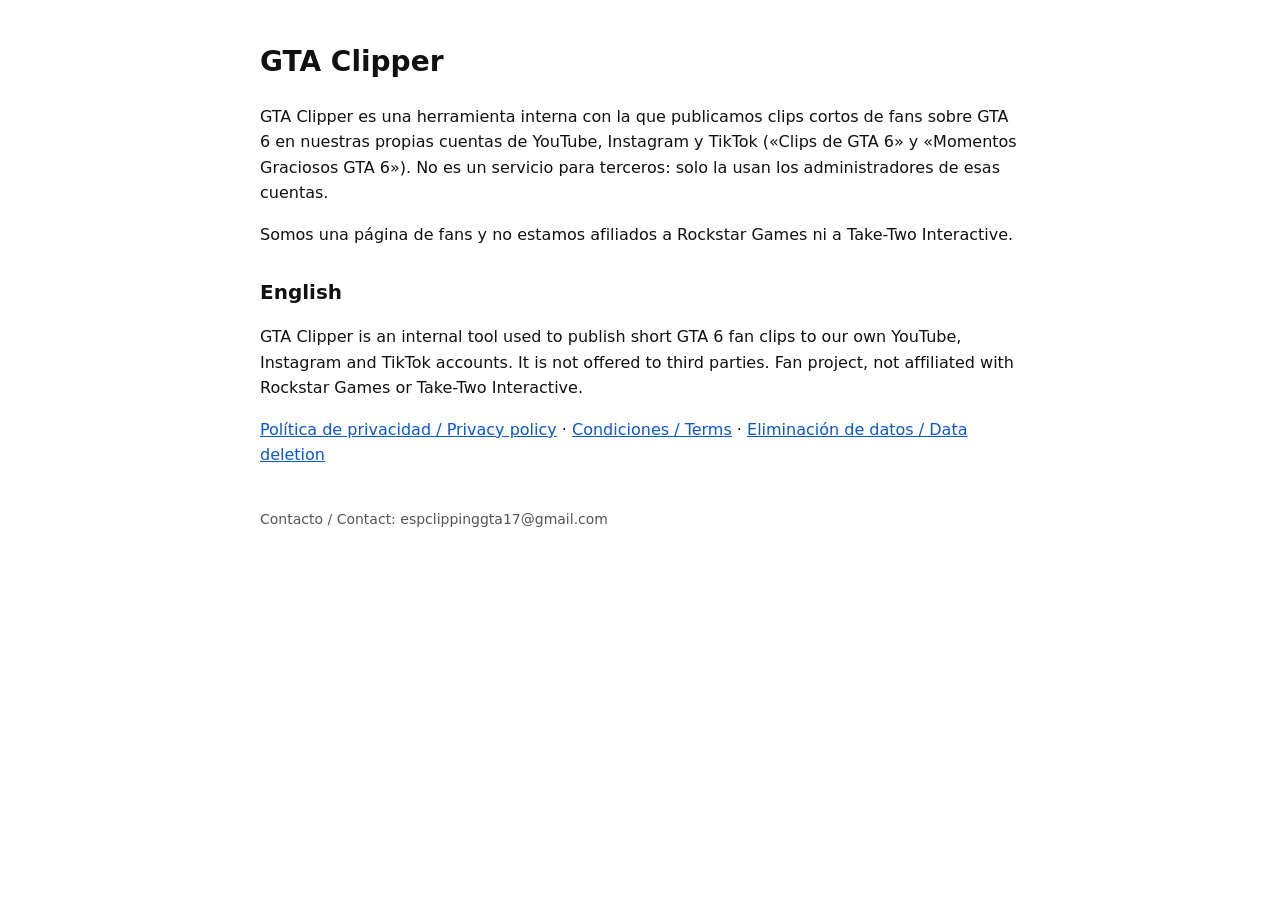
<file: index.html>
<!DOCTYPE html><html lang="es"><head><meta charset="utf-8"><meta name="viewport" content="width=device-width,initial-scale=1">
<title>GTA Clipper</title><link rel="stylesheet" href="estilo.css"></head><body>
<h1>GTA Clipper</h1>
<p>GTA Clipper es una herramienta interna con la que publicamos clips cortos de fans sobre GTA 6 en nuestras propias cuentas de YouTube, Instagram y TikTok («Clips de GTA 6» y «Momentos Graciosos GTA 6»). No es un servicio para terceros: solo la usan los administradores de esas cuentas.</p>
<p>Somos una página de fans y no estamos afiliados a Rockstar Games ni a Take-Two Interactive.</p>
<h2>English</h2>
<p>GTA Clipper is an internal tool used to publish short GTA 6 fan clips to our own YouTube, Instagram and TikTok accounts. It is not offered to third parties. Fan project, not affiliated with Rockstar Games or Take-Two Interactive.</p>
<p><a href="privacidad.html">Política de privacidad / Privacy policy</a> · <a href="condiciones.html">Condiciones / Terms</a> · <a href="eliminacion-datos.html">Eliminación de datos / Data deletion</a></p>
<footer>Contacto / Contact: espclippinggta17@gmail.com</footer></body></html>
</file>
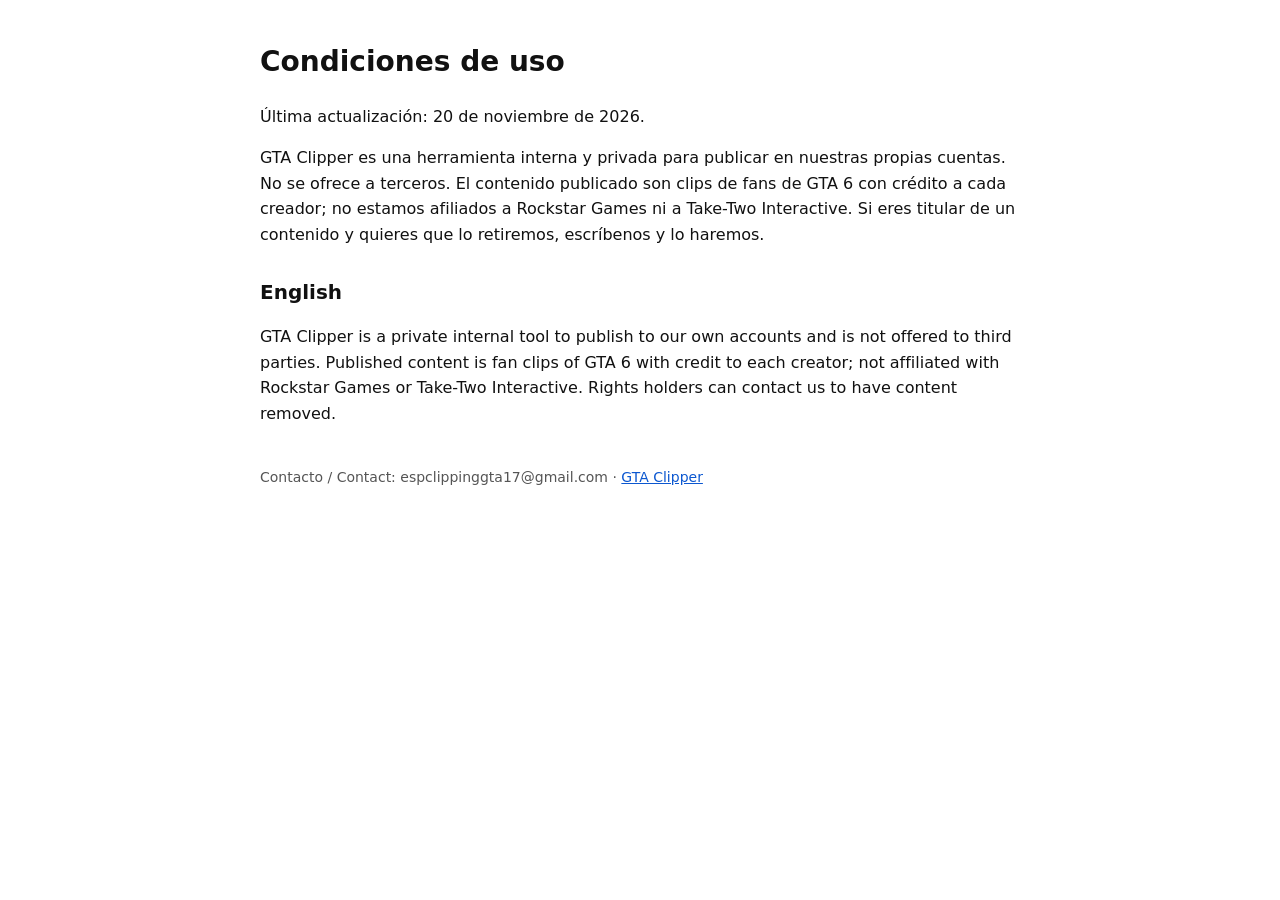
<file: condiciones.html>
<!DOCTYPE html><html lang="es"><head><meta charset="utf-8"><meta name="viewport" content="width=device-width,initial-scale=1">
<title>Condiciones · GTA Clipper</title><link rel="stylesheet" href="estilo.css"></head><body>
<h1>Condiciones de uso</h1><p>Última actualización: 20 de noviembre de 2026.</p>
<p>GTA Clipper es una herramienta interna y privada para publicar en nuestras propias cuentas. No se ofrece a terceros. El contenido publicado son clips de fans de GTA 6 con crédito a cada creador; no estamos afiliados a Rockstar Games ni a Take-Two Interactive. Si eres titular de un contenido y quieres que lo retiremos, escríbenos y lo haremos.</p>
<h2>English</h2><p>GTA Clipper is a private internal tool to publish to our own accounts and is not offered to third parties. Published content is fan clips of GTA 6 with credit to each creator; not affiliated with Rockstar Games or Take-Two Interactive. Rights holders can contact us to have content removed.</p>
<footer>Contacto / Contact: espclippinggta17@gmail.com · <a href="index.html">GTA Clipper</a></footer></body></html>
</file>
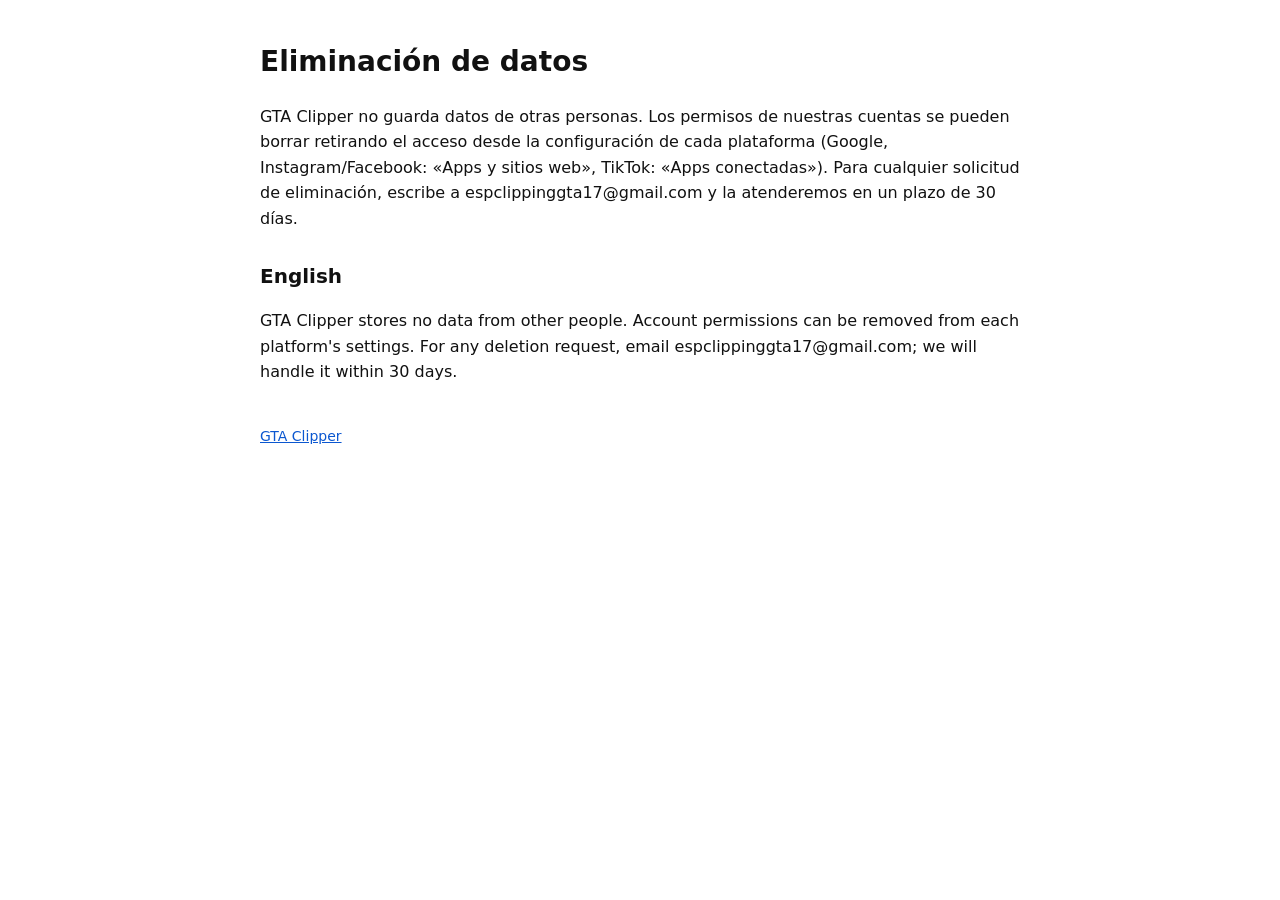
<file: eliminacion-datos.html>
<!DOCTYPE html><html lang="es"><head><meta charset="utf-8"><meta name="viewport" content="width=device-width,initial-scale=1">
<title>Eliminación de datos · GTA Clipper</title><link rel="stylesheet" href="estilo.css"></head><body>
<h1>Eliminación de datos</h1>
<p>GTA Clipper no guarda datos de otras personas. Los permisos de nuestras cuentas se pueden borrar retirando el acceso desde la configuración de cada plataforma (Google, Instagram/Facebook: «Apps y sitios web», TikTok: «Apps conectadas»). Para cualquier solicitud de eliminación, escribe a espclippinggta17@gmail.com y la atenderemos en un plazo de 30 días.</p>
<h2>English</h2><p>GTA Clipper stores no data from other people. Account permissions can be removed from each platform's settings. For any deletion request, email espclippinggta17@gmail.com; we will handle it within 30 days.</p>
<footer><a href="index.html">GTA Clipper</a></footer></body></html>
</file>
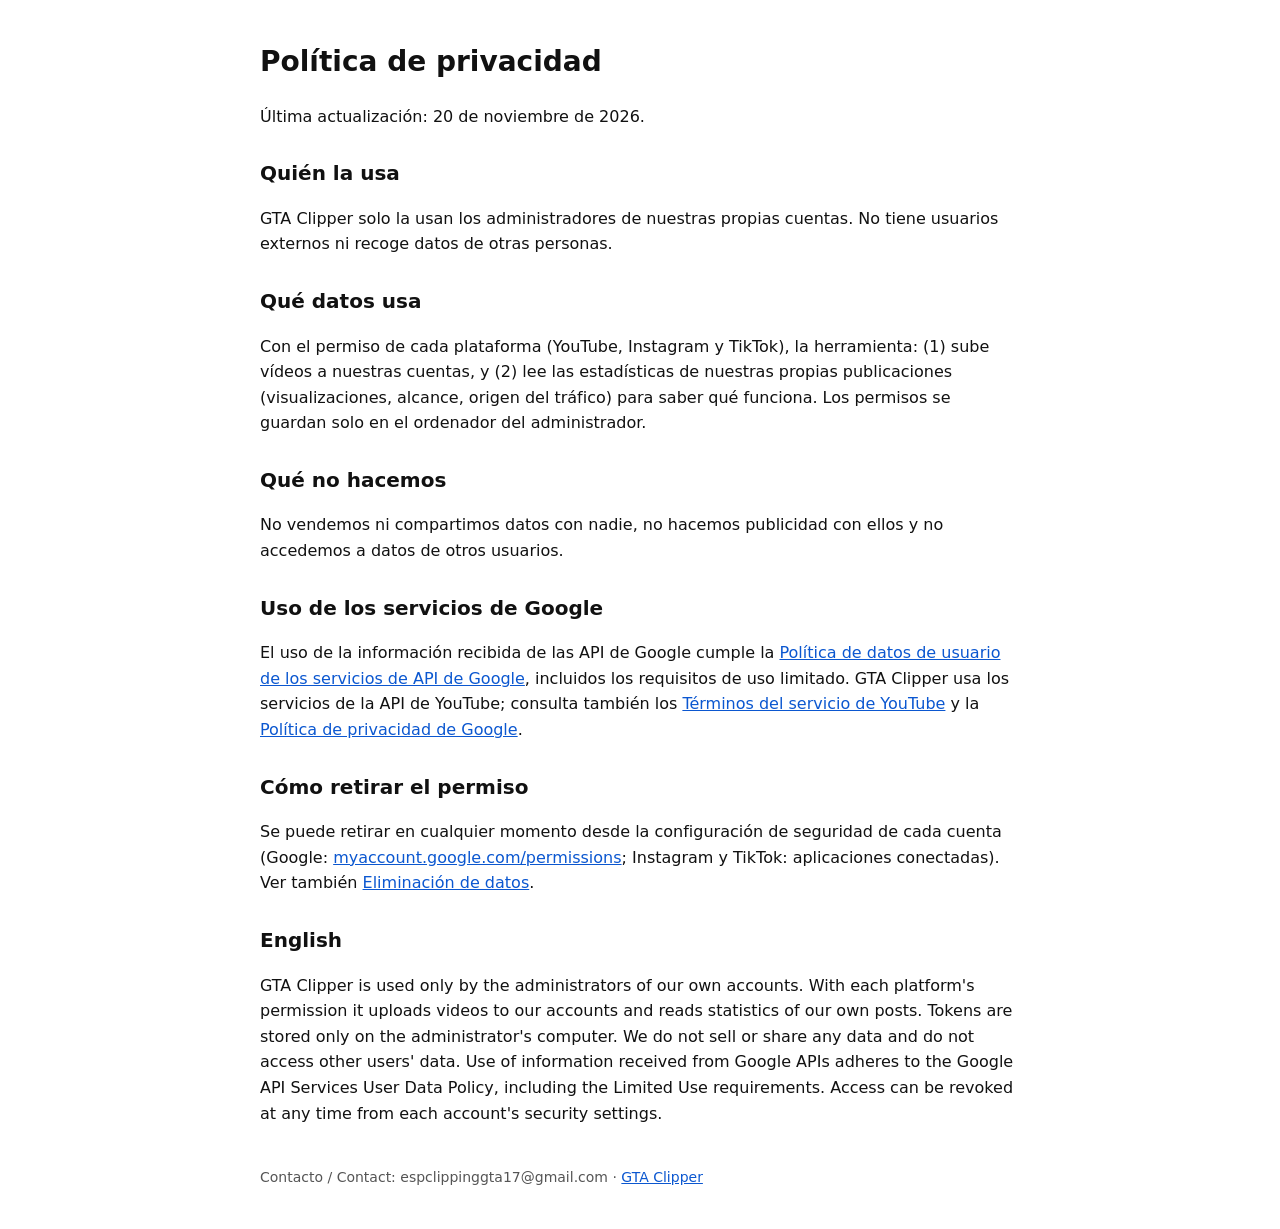
<file: privacidad.html>
<!DOCTYPE html><html lang="es"><head><meta charset="utf-8"><meta name="viewport" content="width=device-width,initial-scale=1">
<title>Política de privacidad · GTA Clipper</title><link rel="stylesheet" href="estilo.css"></head><body>
<h1>Política de privacidad</h1><p>Última actualización: 20 de noviembre de 2026.</p>
<h2>Quién la usa</h2><p>GTA Clipper solo la usan los administradores de nuestras propias cuentas. No tiene usuarios externos ni recoge datos de otras personas.</p>
<h2>Qué datos usa</h2><p>Con el permiso de cada plataforma (YouTube, Instagram y TikTok), la herramienta: (1) sube vídeos a nuestras cuentas, y (2) lee las estadísticas de nuestras propias publicaciones (visualizaciones, alcance, origen del tráfico) para saber qué funciona. Los permisos se guardan solo en el ordenador del administrador.</p>
<h2>Qué no hacemos</h2><p>No vendemos ni compartimos datos con nadie, no hacemos publicidad con ellos y no accedemos a datos de otros usuarios.</p>
<h2>Uso de los servicios de Google</h2><p>El uso de la información recibida de las API de Google cumple la <a href="https://developers.google.com/terms/api-services-user-data-policy">Política de datos de usuario de los servicios de API de Google</a>, incluidos los requisitos de uso limitado. GTA Clipper usa los servicios de la API de YouTube; consulta también los <a href="https://www.youtube.com/t/terms">Términos del servicio de YouTube</a> y la <a href="https://policies.google.com/privacy">Política de privacidad de Google</a>.</p>
<h2>Cómo retirar el permiso</h2><p>Se puede retirar en cualquier momento desde la configuración de seguridad de cada cuenta (Google: <a href="https://myaccount.google.com/permissions">myaccount.google.com/permissions</a>; Instagram y TikTok: aplicaciones conectadas). Ver también <a href="eliminacion-datos.html">Eliminación de datos</a>.</p>
<h2>English</h2><p>GTA Clipper is used only by the administrators of our own accounts. With each platform's permission it uploads videos to our accounts and reads statistics of our own posts. Tokens are stored only on the administrator's computer. We do not sell or share any data and do not access other users' data. Use of information received from Google APIs adheres to the Google API Services User Data Policy, including the Limited Use requirements. Access can be revoked at any time from each account's security settings.</p>
<footer>Contacto / Contact: espclippinggta17@gmail.com · <a href="index.html">GTA Clipper</a></footer></body></html>
</file>
<file: estilo.css>
body{font-family:system-ui,-apple-system,Segoe UI,Roboto,sans-serif;max-width:760px;margin:40px auto;padding:0 20px;line-height:1.6;color:#111}
h1{font-size:28px}h2{font-size:20px;margin-top:28px}a{color:#0b57d0}footer{margin-top:40px;font-size:14px;color:#555}
</file>
